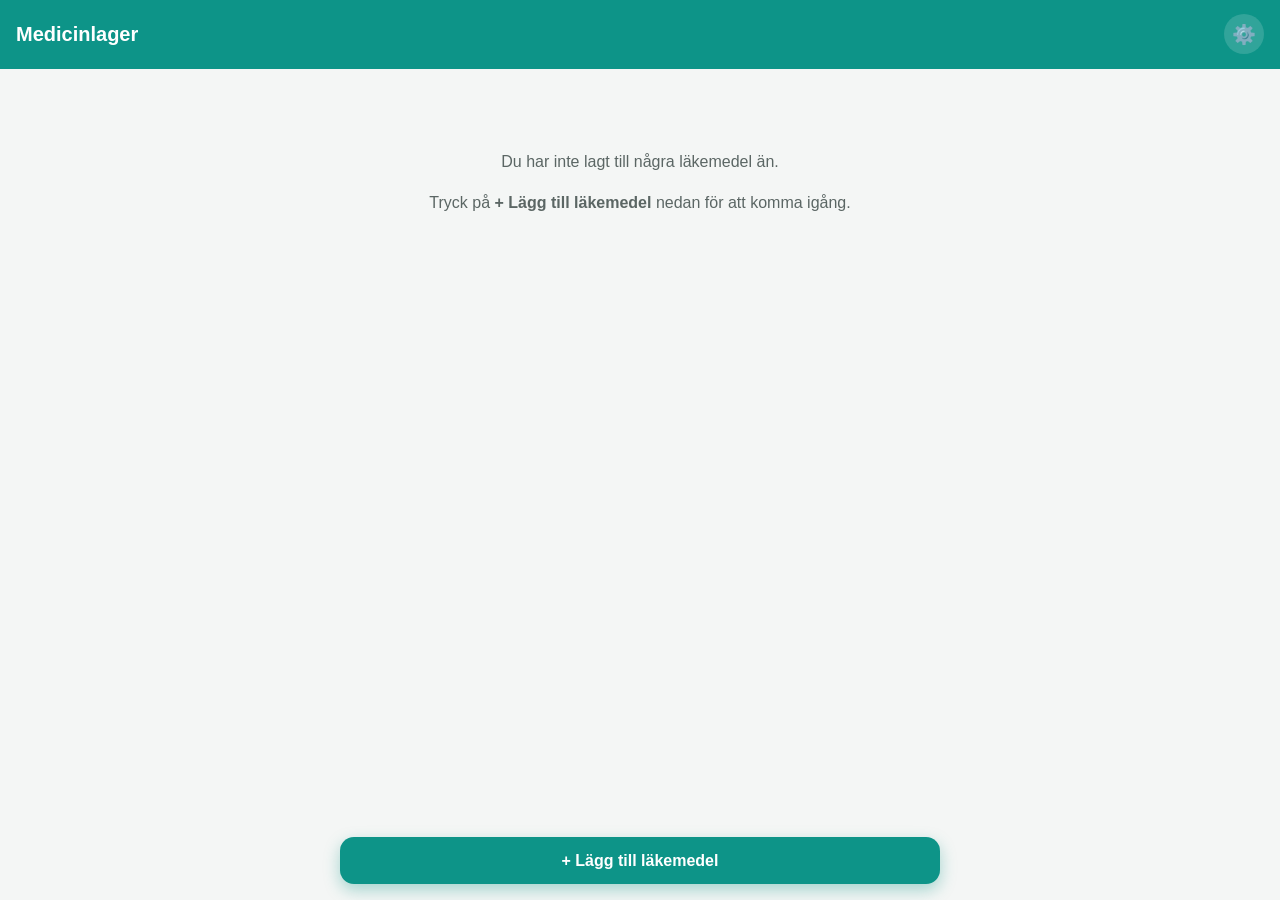
<file: medication-tracker/index.html>
<!doctype html>
<html lang="sv">
<head>
<meta charset="utf-8" />
<meta name="viewport" content="width=device-width, initial-scale=1, viewport-fit=cover" />
<title>Medicinlager</title>
<meta name="description" content="Håll koll på dina läkemedel – hur länge de räcker och när det är dags att hämta ut eller kontakta läkaren." />
<meta name="theme-color" content="#0d9488" />
<link rel="manifest" href="manifest.json" />
<link rel="icon" href="icons/icon-192.png" />
<link rel="apple-touch-icon" href="icons/icon-192.png" />
<meta name="apple-mobile-web-app-capable" content="yes" />
<meta name="apple-mobile-web-app-status-bar-style" content="black-translucent" />
<meta name="apple-mobile-web-app-title" content="Medicinlager" />
<link rel="stylesheet" href="styles.css" />
</head>
<body>
<header class="app-header">
  <h1>Medicinlager</h1>
  <button id="settingsBtn" class="icon-btn" aria-label="Inställningar" title="Inställningar">⚙️</button>
</header>

<main id="main">
  <div id="emptyState" class="empty-state hidden">
    <p>Du har inte lagt till några läkemedel än.</p>
    <p>Tryck på <strong>+ Lägg till läkemedel</strong> nedan för att komma igång.</p>
  </div>

  <ul id="medList" class="med-list" aria-live="polite"></ul>
</main>

<button id="addBtn" class="fab" aria-label="Lägg till läkemedel">+ Lägg till läkemedel</button>

<!-- Add/Edit medication dialog -->
<dialog id="medDialog" class="sheet">
  <form id="medForm" method="dialog">
    <h2 id="medDialogTitle">Nytt läkemedel</h2>
    <input type="hidden" id="medId" />

    <label class="field">
      <span>Namn på läkemedlet</span>
      <input type="text" id="medName" required placeholder="t.ex. Levaxin 50 µg" autocomplete="off" />
    </label>

    <label class="field">
      <span>Tabletter hemma just nu</span>
      <input type="number" id="medHome" required min="0" step="1" inputmode="numeric" />
    </label>

    <label class="field">
      <span>Tabletter som väntar på apoteket</span>
      <input type="number" id="medPharmacy" required min="0" step="1" inputmode="numeric" value="0" />
    </label>

    <label class="field">
      <span>Antal tabletter per dag</span>
      <input type="number" id="medDose" required min="0.1" step="0.1" inputmode="decimal" value="1" />
    </label>

    <div class="dialog-actions">
      <button type="button" id="deleteMedBtn" class="btn btn-danger hidden">Ta bort</button>
      <div class="spacer"></div>
      <button type="button" id="cancelMedBtn" class="btn btn-ghost">Avbryt</button>
      <button type="submit" class="btn btn-primary">Spara</button>
    </div>
  </form>
</dialog>

<!-- Settings dialog -->
<dialog id="settingsDialog" class="sheet">
  <form id="settingsForm" method="dialog">
    <h2>Inställningar</h2>

    <label class="field">
      <span>Varna för uttag när det är kvar (dagar hemma)</span>
      <input type="number" id="pickupThreshold" min="1" step="1" inputmode="numeric" />
    </label>

    <label class="field">
      <span>Varna för läkarkontakt när det är kvar (dagar totalt: hemma + apotek)</span>
      <input type="number" id="doctorThreshold" min="1" step="1" inputmode="numeric" />
    </label>

    <p class="hint">Standard är 14 dagar för uttag och 21 dagar för läkarkontakt, eftersom det ofta tar längre tid att få en läkartid och nytt recept än att hämta ut på apoteket.</p>

    <div class="dialog-actions">
      <div class="spacer"></div>
      <button type="button" id="cancelSettingsBtn" class="btn btn-ghost">Avbryt</button>
      <button type="submit" class="btn btn-primary">Spara</button>
    </div>
  </form>
</dialog>

<script src="app.js"></script>
</body>
</html>
</file>
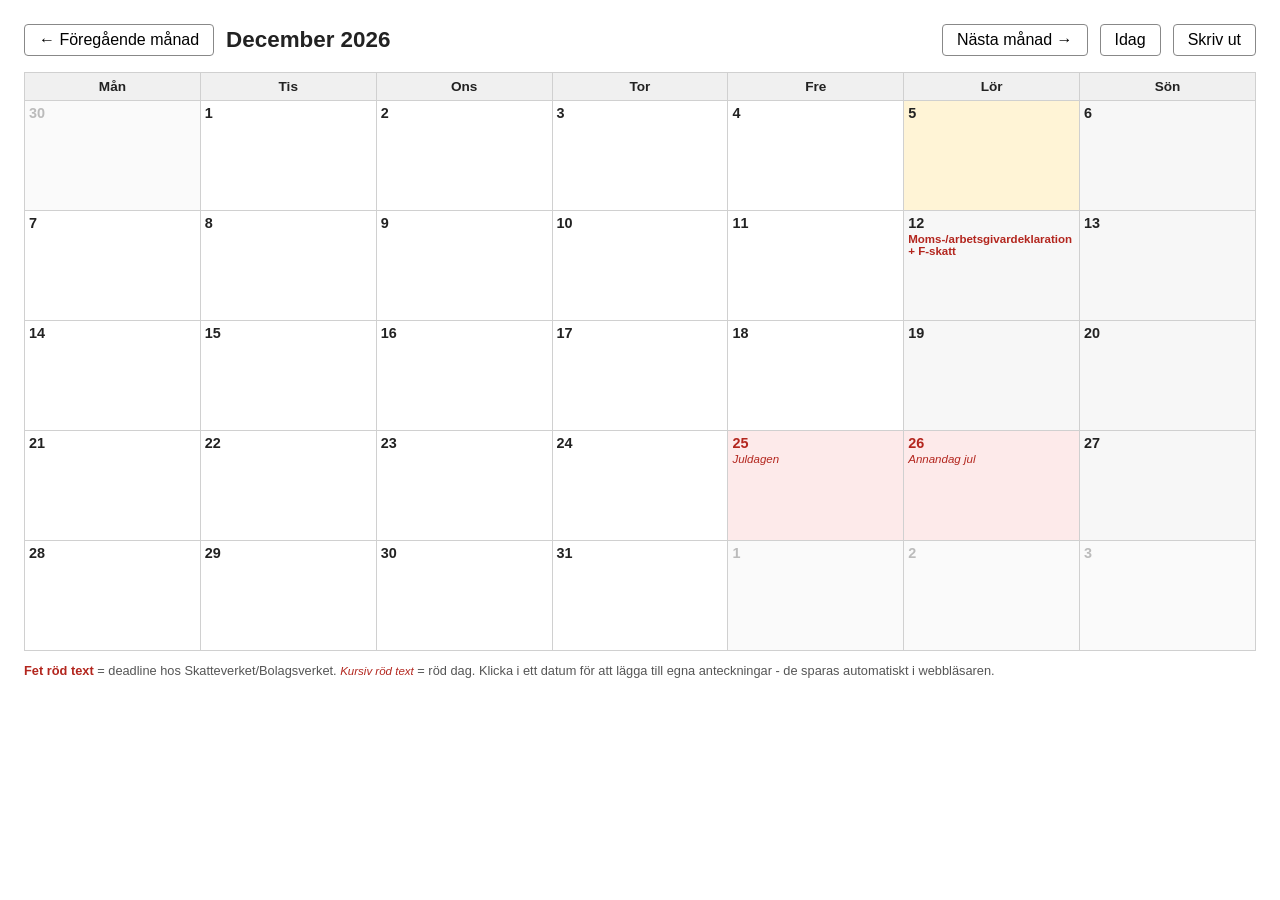
<file: interaktiv-manadskalender.html>
<!DOCTYPE html>
<html lang="sv">
<head>
<meta charset="UTF-8">
<meta name="viewport" content="width=device-width, initial-scale=1.0">
<title>Interaktiv månadskalender för svenska småföretagare</title>
<style>
  :root {
    --border: #d0d0d0;
    --today: #fff4d6;
    --deadline: #b3261e;
    --weekend: #f7f7f7;
  }
  * { box-sizing: border-box; }
  body {
    font-family: Arial, Helvetica, sans-serif;
    margin: 0;
    padding: 24px;
    color: #222;
  }
  .toolbar {
    display: flex;
    align-items: center;
    gap: 12px;
    margin-bottom: 16px;
  }
  .toolbar h1 {
    font-size: 1.4rem;
    margin: 0 auto 0 0;
  }
  button {
    font: inherit;
    padding: 6px 14px;
    border: 1px solid #888;
    background: #fff;
    border-radius: 4px;
    cursor: pointer;
  }
  button:hover { background: #eee; }
  table {
    width: 100%;
    border-collapse: collapse;
    table-layout: fixed;
  }
  th, td {
    border: 1px solid var(--border);
    vertical-align: top;
  }
  th {
    padding: 6px;
    background: #f0f0f0;
    font-size: 0.85rem;
  }
  td {
    height: 110px;
    padding: 4px;
    position: relative;
  }
  td.other-month { background: #fafafa; color: #bbb; }
  td.weekend { background: var(--weekend); }
  td.holiday { background: #fdeaea; }
  td.today { background: var(--today); }
  .day-number {
    font-weight: bold;
    font-size: 0.9rem;
  }
  .day-number.holiday-number { color: var(--deadline); }
  .deadline {
    color: var(--deadline);
    font-size: 0.72rem;
    font-weight: bold;
    margin-top: 2px;
  }
  .holiday-label {
    color: var(--deadline);
    font-size: 0.72rem;
    font-style: italic;
    margin-top: 2px;
  }
  .note {
    margin-top: 4px;
    font-size: 0.8rem;
    min-height: 40px;
    outline: none;
    white-space: pre-wrap;
  }
  .legend {
    margin-top: 12px;
    font-size: 0.8rem;
    color: #555;
  }
  .legend span.deadline { font-size: 0.8rem; }

  @media print {
    body { padding: 0; }
    .toolbar button { display: none; }
    .toolbar h1 { font-size: 1.2rem; }
    td { height: 100px; }
    @page { size: landscape; margin: 10mm; }
  }
</style>
</head>
<body>

<div class="toolbar">
  <button id="prev">&larr; Föregående månad</button>
  <h1 id="month-title"></h1>
  <button id="next">Nästa månad &rarr;</button>
  <button id="today-btn">Idag</button>
  <button id="print-btn">Skriv ut</button>
</div>

<table id="calendar">
  <thead>
    <tr id="weekday-row"></tr>
  </thead>
  <tbody id="calendar-body"></tbody>
</table>

<p class="legend"><span class="deadline">Fet röd text</span> = deadline hos Skatteverket/Bolagsverket. <span class="holiday-label">Kursiv röd text</span> = röd dag. Klicka i ett datum för att lägga till egna anteckningar - de sparas automatiskt i webbläsaren.</p>

<script>
const weekdays = ['Mån', 'Tis', 'Ons', 'Tor', 'Fre', 'Lör', 'Sön'];
const monthNames = [
  'Januari', 'Februari', 'Mars', 'April', 'Maj', 'Juni',
  'Juli', 'Augusti', 'September', 'Oktober', 'November', 'December'
];

function monthlyDeclarationDay(month) {
  return (month === 0 || month === 7) ? 17 : 12;
}

function getDeadlinesForMonth(month) {
  const deadlines = [
    { day: monthlyDeclarationDay(month), label: 'Moms-/arbetsgivardeklaration + F-skatt' }
  ];

  const extra = {
    0: [{ day: 31, label: 'Kontrolluppgifter till anställda' }],
    1: [{ day: monthlyDeclarationDay(1), label: '+ momsdeklaration kv. 4', merge: true }],
    4: [{ day: 2, label: 'Inkomstdeklaration 1 (ca. - kolla exakt datum)' }],
    6: [
      { day: 1, label: 'Inkomstdeklaration 2 (ca. - kolla exakt datum)' },
      { day: 31, label: 'Sista dag - årsredovisning till Bolagsverket' }
    ],
    7: [{ day: monthlyDeclarationDay(7), label: '+ momsdeklaration kv. 2', merge: true }],
    10: [{ day: monthlyDeclarationDay(10), label: '+ momsdeklaration kv. 3', merge: true }]
  };

  (extra[month] || []).forEach(item => {
    if (item.merge) {
      const existing = deadlines.find(d => d.day === item.day);
      if (existing) {
        existing.label += ' ' + item.label;
        return;
      }
    }
    deadlines.push(item);
  });

  return deadlines;
}

// Portad från helgdagar.py (branch claude/swedish-holiday-calculator-wc87zt)
function paskdagen(year) {
  const a = year % 19;
  const b = Math.floor(year / 100);
  const c = year % 100;
  const d = Math.floor(b / 4);
  const e = b % 4;
  const f = Math.floor((b + 8) / 25);
  const g = Math.floor((b - f + 1) / 3);
  const h = (19 * a + b - d - g + 15) % 30;
  const i = Math.floor(c / 4);
  const k = c % 4;
  const l = (32 + 2 * e + 2 * i - h - k) % 7;
  const m = Math.floor((a + 11 * h + 22 * l) / 451);
  const month = Math.floor((h + l - 7 * m + 114) / 31);
  const day = ((h + l - 7 * m + 114) % 31) + 1;
  return new Date(year, month - 1, day);
}

function addDays(date, days) {
  const d = new Date(date);
  d.setDate(d.getDate() + days);
  return d;
}

function lordagIIntervall(start, slut) {
  let d = new Date(start);
  while (d.getDay() !== 6) { // 6 = lördag i JS
    d = addDays(d, 1);
  }
  return d;
}

function helgdagar(year) {
  const pask = paskdagen(year);

  const dagar = [
    [new Date(year, 0, 1), 'Nyårsdagen'],
    [new Date(year, 0, 6), 'Trettondedag jul'],
    [addDays(pask, -2), 'Långfredagen'],
    [pask, 'Påskdagen'],
    [addDays(pask, 1), 'Annandag påsk'],
    [new Date(year, 4, 1), 'Första maj'],
    [addDays(pask, 39), 'Kristi himmelsfärdsdag'],
    [addDays(pask, 49), 'Pingstdagen'],
    [lordagIIntervall(new Date(year, 5, 20), new Date(year, 5, 26)), 'Midsommardagen'],
    [lordagIIntervall(new Date(year, 9, 31), new Date(year, 10, 6)), 'Alla helgons dag'],
    [new Date(year, 11, 25), 'Juldagen'],
    [new Date(year, 11, 26), 'Annandag jul']
  ];

  // Sveriges nationaldag blev röd dag 2005 och ersatte då Annandag pingst.
  if (year >= 2005) {
    dagar.push([new Date(year, 5, 6), 'Sveriges nationaldag']);
  } else {
    dagar.push([addDays(pask, 50), 'Annandag pingst']);
  }

  return dagar.sort((a, b) => a[0] - b[0]);
}

let viewDate = new Date();
viewDate.setDate(1);

function noteKey(date) {
  return 'kalender-anteckning-' + date.toISOString().slice(0, 10);
}

function render() {
  const year = viewDate.getFullYear();
  const month = viewDate.getMonth();

  document.getElementById('month-title').textContent = monthNames[month] + ' ' + year;

  const weekdayRow = document.getElementById('weekday-row');
  weekdayRow.innerHTML = '';
  weekdays.forEach(w => {
    const th = document.createElement('th');
    th.textContent = w;
    weekdayRow.appendChild(th);
  });

  const firstOfMonth = new Date(year, month, 1);
  const startOffset = (firstOfMonth.getDay() + 6) % 7; // Monday = 0
  const daysInMonth = new Date(year, month + 1, 0).getDate();
  const daysInPrevMonth = new Date(year, month, 0).getDate();

  const deadlines = getDeadlinesForMonth(month);
  const holidays = helgdagar(year);
  const today = new Date();

  const cells = [];
  for (let i = 0; i < startOffset; i++) {
    cells.push({ day: daysInPrevMonth - startOffset + i + 1, otherMonth: true });
  }
  for (let d = 1; d <= daysInMonth; d++) {
    cells.push({ day: d, otherMonth: false });
  }
  while (cells.length % 7 !== 0) {
    cells.push({ day: cells.length - startOffset - daysInMonth + 1, otherMonth: true });
  }

  const body = document.getElementById('calendar-body');
  body.innerHTML = '';
  for (let row = 0; row < cells.length / 7; row++) {
    const tr = document.createElement('tr');
    for (let col = 0; col < 7; col++) {
      const cell = cells[row * 7 + col];
      const td = document.createElement('td');
      const cellDate = new Date(year, month, cell.day);

      const holiday = !cell.otherMonth
        ? holidays.find(([d]) => d.toDateString() === cellDate.toDateString())
        : undefined;

      if (cell.otherMonth) {
        td.classList.add('other-month');
      } else {
        if (col >= 5) td.classList.add('weekend');
        if (holiday) td.classList.add('holiday');
        if (cellDate.toDateString() === today.toDateString()) td.classList.add('today');
      }

      const dayNumber = document.createElement('div');
      dayNumber.className = 'day-number' + (holiday ? ' holiday-number' : '');
      dayNumber.textContent = cell.day;
      td.appendChild(dayNumber);

      if (!cell.otherMonth) {
        if (holiday) {
          const holidayEl = document.createElement('div');
          holidayEl.className = 'holiday-label';
          holidayEl.textContent = holiday[1];
          td.appendChild(holidayEl);
        }

        const deadline = deadlines.find(dl => dl.day === cell.day);
        if (deadline) {
          const dlEl = document.createElement('div');
          dlEl.className = 'deadline';
          dlEl.textContent = deadline.label;
          td.appendChild(dlEl);
        }

        const note = document.createElement('div');
        note.className = 'note';
        note.contentEditable = 'true';
        const key = noteKey(cellDate);
        note.textContent = localStorage.getItem(key) || '';
        note.addEventListener('input', () => {
          if (note.textContent.trim() === '') {
            localStorage.removeItem(key);
          } else {
            localStorage.setItem(key, note.textContent);
          }
        });
        td.appendChild(note);
      }

      tr.appendChild(td);
    }
    body.appendChild(tr);
  }
}

document.getElementById('prev').addEventListener('click', () => {
  viewDate.setMonth(viewDate.getMonth() - 1);
  render();
});
document.getElementById('next').addEventListener('click', () => {
  viewDate.setMonth(viewDate.getMonth() + 1);
  render();
});
document.getElementById('today-btn').addEventListener('click', () => {
  viewDate = new Date();
  viewDate.setDate(1);
  render();
});
document.getElementById('print-btn').addEventListener('click', () => window.print());

render();
</script>

</body>
</html>
</file>
<file: medication-tracker/styles.css>
:root {
  --bg: #f4f6f5;
  --surface: #ffffff;
  --text: #1c2321;
  --text-muted: #5b6664;
  --border: #e2e8e6;
  --primary: #0d9488;
  --primary-dark: #0b7a70;
  --ok-bg: #e6f7f1;
  --ok-text: #0f7a52;
  --ok-border: #b7e6d3;
  --warn-bg: #fff4e0;
  --warn-text: #9a5b00;
  --warn-border: #ffdca3;
  --danger-bg: #fdeaea;
  --danger-text: #b3261e;
  --danger-border: #f6c6c3;
  --critical-bg: #7a1614;
  --critical-text: #ffffff;
  color-scheme: light;
}

@media (prefers-color-scheme: dark) {
  :root {
    --bg: #12171a;
    --surface: #1b2226;
    --text: #eef2f1;
    --text-muted: #a7b3b0;
    --border: #2a3336;
    --primary: #2dd4bf;
    --primary-dark: #14b8a6;
    --ok-bg: #0f2a22;
    --ok-text: #5fe0ab;
    --ok-border: #1c4a3a;
    --warn-bg: #332405;
    --warn-text: #ffc966;
    --warn-border: #5a4210;
    --danger-bg: #3a1512;
    --danger-text: #ff9d97;
    --danger-border: #5c211c;
    --critical-bg: #ff6b64;
    --critical-text: #2b0a08;
    color-scheme: dark;
  }
}

* {
  box-sizing: border-box;
}

html, body {
  margin: 0;
  padding: 0;
  background: var(--bg);
  color: var(--text);
  font-family: -apple-system, BlinkMacSystemFont, "Segoe UI", Roboto, Helvetica, Arial, sans-serif;
  -webkit-tap-highlight-color: transparent;
}

body {
  padding-bottom: 6rem;
  min-height: 100dvh;
}

.app-header {
  position: sticky;
  top: 0;
  z-index: 10;
  display: flex;
  align-items: center;
  justify-content: space-between;
  padding: max(0.9rem, env(safe-area-inset-top)) 1rem 0.9rem;
  background: var(--primary);
  color: #fff;
}

.app-header h1 {
  font-size: 1.25rem;
  margin: 0;
  font-weight: 700;
}

.icon-btn {
  background: rgba(255, 255, 255, 0.15);
  border: none;
  color: #fff;
  font-size: 1.2rem;
  width: 2.5rem;
  height: 2.5rem;
  border-radius: 50%;
  cursor: pointer;
}

#main {
  padding: 1rem;
  max-width: 640px;
  margin: 0 auto;
}

.empty-state {
  text-align: center;
  color: var(--text-muted);
  padding: 3rem 1rem;
  line-height: 1.6;
}

.hidden {
  display: none !important;
}

.med-list {
  list-style: none;
  margin: 0;
  padding: 0;
  display: flex;
  flex-direction: column;
  gap: 0.75rem;
}

.med-card {
  background: var(--surface);
  border: 1px solid var(--border);
  border-radius: 14px;
  padding: 1rem;
  box-shadow: 0 1px 2px rgba(0, 0, 0, 0.04);
}

.med-card-head {
  display: flex;
  align-items: flex-start;
  justify-content: space-between;
  gap: 0.5rem;
  cursor: pointer;
}

.med-name {
  font-size: 1.05rem;
  font-weight: 700;
  margin: 0 0 0.2rem;
}

.med-sub {
  color: var(--text-muted);
  font-size: 0.85rem;
  margin: 0;
}

.status-badge {
  display: inline-flex;
  align-items: center;
  gap: 0.3rem;
  padding: 0.3rem 0.6rem;
  border-radius: 999px;
  font-size: 0.78rem;
  font-weight: 700;
  white-space: nowrap;
  border: 1px solid transparent;
}

.status-ok {
  background: var(--ok-bg);
  color: var(--ok-text);
  border-color: var(--ok-border);
}

.status-pickup {
  background: var(--warn-bg);
  color: var(--warn-text);
  border-color: var(--warn-border);
}

.status-doctor {
  background: var(--danger-bg);
  color: var(--danger-text);
  border-color: var(--danger-border);
}

.status-critical {
  background: var(--critical-bg);
  color: var(--critical-text);
}

.med-stats {
  display: grid;
  grid-template-columns: repeat(3, 1fr);
  gap: 0.5rem;
  margin-top: 0.85rem;
}

.stat {
  background: var(--bg);
  border-radius: 10px;
  padding: 0.5rem 0.4rem;
  text-align: center;
}

.stat .value {
  font-size: 1.05rem;
  font-weight: 700;
  display: block;
}

.stat .label {
  font-size: 0.7rem;
  color: var(--text-muted);
}

.med-banner {
  margin-top: 0.75rem;
  padding: 0.6rem 0.75rem;
  border-radius: 10px;
  font-size: 0.85rem;
  font-weight: 600;
  line-height: 1.4;
}

.med-banner.pickup {
  background: var(--warn-bg);
  color: var(--warn-text);
  border: 1px solid var(--warn-border);
}

.med-banner.doctor {
  background: var(--danger-bg);
  color: var(--danger-text);
  border: 1px solid var(--danger-border);
}

.med-banner.critical {
  background: var(--critical-bg);
  color: var(--critical-text);
}

.med-actions {
  display: flex;
  gap: 0.5rem;
  margin-top: 0.85rem;
  flex-wrap: wrap;
}

.fab {
  position: fixed;
  left: 1rem;
  right: 1rem;
  bottom: max(1rem, env(safe-area-inset-bottom));
  margin: 0 auto;
  max-width: 600px;
  display: block;
  width: calc(100% - 2rem);
  padding: 0.9rem 1rem;
  background: var(--primary);
  color: #fff;
  border: none;
  border-radius: 14px;
  font-size: 1rem;
  font-weight: 700;
  box-shadow: 0 6px 16px rgba(13, 148, 136, 0.35);
  cursor: pointer;
}

.fab:active {
  background: var(--primary-dark);
}

/* Dialogs */
dialog.sheet {
  border: none;
  border-radius: 16px 16px 0 0;
  padding: 0;
  width: 100%;
  max-width: 480px;
  margin: auto auto 0;
  background: var(--surface);
  color: var(--text);
}

dialog.sheet::backdrop {
  background: rgba(0, 0, 0, 0.45);
}

@media (min-width: 520px) {
  dialog.sheet {
    border-radius: 16px;
    margin: auto;
  }
}

dialog.sheet form {
  padding: 1.25rem 1.25rem max(1.25rem, env(safe-area-inset-bottom));
}

dialog.sheet h2 {
  margin: 0 0 1rem;
  font-size: 1.15rem;
}

.field {
  display: flex;
  flex-direction: column;
  gap: 0.35rem;
  margin-bottom: 0.9rem;
  font-size: 0.85rem;
  color: var(--text-muted);
}

.field input {
  font-size: 1rem;
  padding: 0.65rem 0.7rem;
  border-radius: 10px;
  border: 1px solid var(--border);
  background: var(--bg);
  color: var(--text);
}

.hint {
  font-size: 0.8rem;
  color: var(--text-muted);
  line-height: 1.5;
  margin-top: -0.3rem;
}

.dialog-actions {
  display: flex;
  align-items: center;
  gap: 0.5rem;
  margin-top: 0.5rem;
  flex-wrap: wrap;
}

.spacer {
  flex: 1;
}

.btn {
  border: none;
  border-radius: 10px;
  padding: 0.65rem 1rem;
  font-size: 0.9rem;
  font-weight: 700;
  cursor: pointer;
}

.btn-primary {
  background: var(--primary);
  color: #fff;
}

.btn-ghost {
  background: transparent;
  color: var(--text-muted);
}

.btn-danger {
  background: transparent;
  color: var(--danger-text);
}

.btn-secondary {
  background: var(--bg);
  color: var(--text);
  border: 1px solid var(--border);
}
</file>
